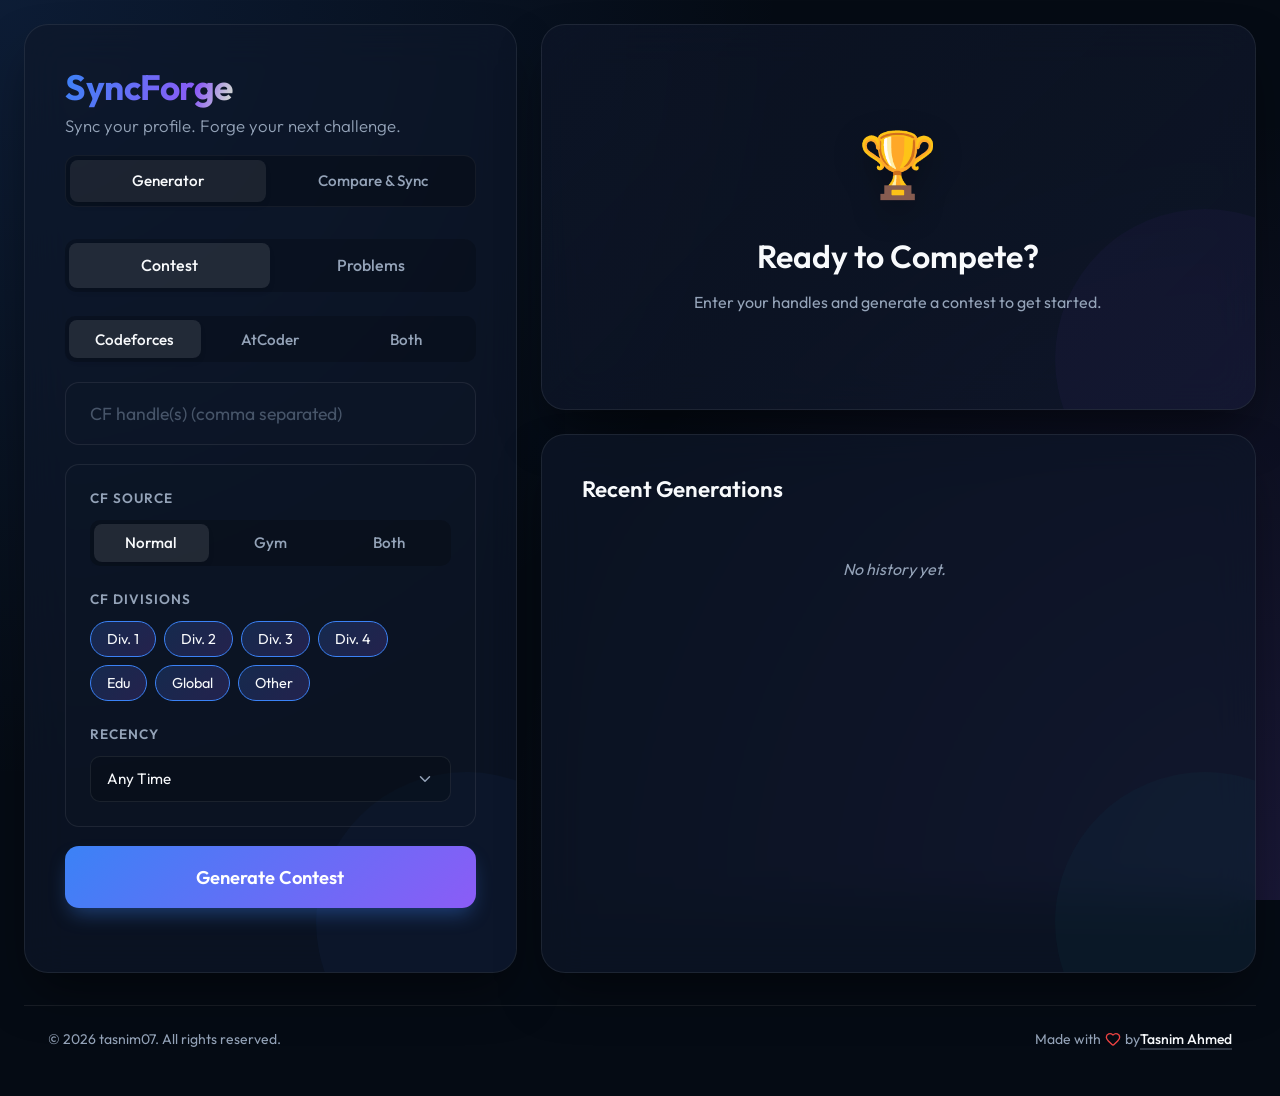
<file: index.html>
<!DOCTYPE html>
<html lang="en">

<head>
    <meta charset="UTF-8">
    <meta name="viewport" content="width=device-width, initial-scale=1.0">
    <title>SyncForge</title>
    <meta name="description" content="Generate a random unsolved Codeforces contest for your handle">
    <link rel="icon" type="image/svg+xml" href="favicon.svg">
    <link href="https://fonts.googleapis.com/css2?family=Outfit:wght@300;400;500;600;700&display=swap" rel="stylesheet">
    <link rel="stylesheet" href="styles.css">
</head>

<body>
    <div class="dashboard-layout">
        <!-- Sidebar Navigation & Filters -->
        <aside class="sidebar glass-panel">
            <header class="sidebar-header">
                <div class="logo-container" style="display: flex; align-items: center; gap: 10px; margin-bottom: 6px;">
                    <h1 style="margin-bottom: 0;">SyncForge</h1>
                </div>
                <p class="subtitle">Sync your profile. Forge your next challenge.</p>
                <div class="nav-menu" style="display: flex; gap: 8px; margin-top: 1.2rem; background: rgba(0,0,0,0.25); padding: 4px; border-radius: 12px; border: 1px solid rgba(255, 255, 255, 0.05);">
                    <a href="index.html" class="nav-link active" style="flex: 1; text-align: center; padding: 0.7rem; border-radius: 8px; font-size: 0.95rem; text-decoration: none; color: var(--text-primary); background: rgba(255,255,255,0.08); font-weight: 500; transition: all 0.3s ease; box-shadow: 0 4px 6px -1px rgba(0, 0, 0, 0.1);">Generator</a>
                    <a href="compare.html" class="nav-link" style="flex: 1; text-align: center; padding: 0.7rem; border-radius: 8px; font-size: 0.95rem; text-decoration: none; color: var(--text-secondary); font-weight: 500; transition: all 0.3s ease;" onmouseover="this.style.color='var(--text-primary)'" onmouseout="this.style.color='var(--text-secondary)'">Compare & Sync</a>
                </div>
            </header>

            <div class="tabs-container">
                <button class="tab-btn active" data-tab="contest">Contest</button>
                <button class="tab-btn" data-tab="problem">Problems</button>
            </div>

            <!-- Contest Tab Content -->
            <div id="contest-tab-content" class="tab-content active">
                <div class="input-group">
                <div class="toggle-group platform-group" id="platform-group">
                    <label class="toggle-btn"><input type="radio" name="platform" value="codeforces" checked>
                        <span>Codeforces</span></label>
                    <label class="toggle-btn"><input type="radio" name="platform" value="atcoder">
                        <span>AtCoder</span></label>
                    <label class="toggle-btn"><input type="radio" name="platform" value="both">
                        <span>Both</span></label>
                </div>

                <input type="text" id="handle-input" class="contest-handle-input" placeholder="CF handle(s) (comma separated)"
                    autocomplete="off" />
                <input type="text" id="handle-input-ac" class="contest-handle-input hidden" placeholder="AtCoder handle(s) (comma separated)"
                    autocomplete="off" />

                <div id="user-profiles-container" class="user-profiles hidden">
                    <!-- Dynamic user profile widgets will be injected here -->
                </div>

                <div class="filters-section">
                    <div id="cf-source-filter" class="filter-row custom-collapse">
                        <span class="filter-label">CF Source</span>
                        <div class="toggle-group" id="source-group">
                            <label class="toggle-btn"><input type="radio" name="source" value="normal" checked>
                                <span>Normal</span></label>
                            <label class="toggle-btn"><input type="radio" name="source" value="gym">
                                <span>Gym</span></label>
                            <label class="toggle-btn"><input type="radio" name="source" value="both">
                                <span>Both</span></label>
                        </div>
                    </div>

                    <div id="division-filters" class="filter-row custom-collapse">
                        <span class="filter-label" id="division-label">CF Divisions</span>

                        <div class="chip-group" id="cf-division-group">
                            <label class="chip"><input type="checkbox" value="div1" checked> <span>Div. 1</span></label>
                            <label class="chip"><input type="checkbox" value="div2" checked> <span>Div. 2</span></label>
                            <label class="chip"><input type="checkbox" value="div3" checked> <span>Div. 3</span></label>
                            <label class="chip"><input type="checkbox" value="div4" checked> <span>Div. 4</span></label>
                            <label class="chip"><input type="checkbox" value="edu" checked> <span>Edu</span></label>
                            <label class="chip"><input type="checkbox" value="global" checked>
                                <span>Global</span></label>
                            <label class="chip"><input type="checkbox" value="other" checked> <span>Other</span></label>
                        </div>

                        <div class="chip-group hidden" id="ac-division-group">
                            <label class="chip"><input type="checkbox" value="abc" checked> <span>Beginner
                                    (ABC)</span></label>
                            <label class="chip"><input type="checkbox" value="arc" checked> <span>Regular
                                    (ARC)</span></label>
                            <label class="chip"><input type="checkbox" value="agc" checked> <span>Grand
                                    (AGC)</span></label>
                            <label class="chip"><input type="checkbox" value="ahc" checked> <span>Heuristic
                                    (AHC)</span></label>
                            <label class="chip"><input type="checkbox" value="other" checked> <span>Other</span></label>
                        </div>
                    </div>

                    <div class="filter-row">
                        <span class="filter-label">Recency</span>
                        <select id="recency-filter" class="custom-select">
                            <option value="all">Any Time</option>
                            <option value="0.5">Past 6 Months</option>
                            <option value="1">Past 1 Year</option>
                            <option value="2">Past 2 Years</option>
                            <option value="3">Past 3 Years</option>
                            <option value="5">Past 5 Years</option>
                            <option value="7">Past 7 Years</option>
                            <option value="10">Past 10 Years</option>
                        </select>
                    </div>
                </div>

                <button id="get-contest-btn" class="generate-btn">Generate Contest</button>
                </div>
            </div>

            <!-- Problem Tab Content -->
            <div id="problem-tab-content" class="tab-content hidden">
                <div class="input-group">
                    <div class="toggle-group platform-group" id="problem-platform-group">
                        <label class="toggle-btn"><input type="radio" name="problem_platform" value="codeforces" checked>
                            <span>Codeforces</span></label>
                        <label class="toggle-btn"><input type="radio" name="problem_platform" value="atcoder">
                            <span>AtCoder</span></label>
                        <label class="toggle-btn"><input type="radio" name="problem_platform" value="both">
                            <span>Both</span></label>
                    </div>

                    <input type="text" id="problem-handle-cf" class="problem-handle-input" placeholder="CF handle(s) (comma separated)" autocomplete="off" />
                    <input type="text" id="problem-handle-ac" class="problem-handle-input hidden" placeholder="AtCoder handle(s) (comma separated)" autocomplete="off" />

                    <div class="filters-section">
                        <div class="filter-row">
                            <span class="filter-label">Number of Problems</span>
                            <input type="number" id="problem-count" class="custom-number-input" value="5" min="1" max="50" />
                        </div>
                        
                        <div id="problem-cf-rating" class="filter-row custom-collapse">
                            <span class="filter-label">CF Rating Range</span>
                            <div class="range-inputs">
                                <input type="number" id="cf-min-rating" class="custom-number-input" placeholder="Min" min="800" step="100" />
                                <span class="range-separator">-</span>
                                <input type="number" id="cf-max-rating" class="custom-number-input" placeholder="Max" min="800" step="100" />
                            </div>
                        </div>

                        <div id="problem-ac-rating" class="filter-row custom-collapse collapsed">
                            <span class="filter-label">AtCoder Difficulty</span>
                            <div class="range-inputs">
                                <input type="number" id="ac-min-difficulty" class="custom-number-input" placeholder="Min" min="100" />
                                <span class="range-separator">-</span>
                                <input type="number" id="ac-max-difficulty" class="custom-number-input" placeholder="Max" min="100" />
                            </div>
                        </div>

                        <div class="filter-row">
                            <span class="filter-label">Recency</span>
                            <select id="problem-recency-filter" class="custom-select">
                                <option value="all">Any Time</option>
                                <option value="0.5">Past 6 Months</option>
                                <option value="1">Past 1 Year</option>
                                <option value="2">Past 2 Years</option>
                                <option value="3">Past 3 Years</option>
                                <option value="5">Past 5 Years</option>
                                <option value="7">Past 7 Years</option>
                                <option value="10">Past 10 Years</option>
                            </select>
                        </div>
                    </div>

                    <button id="get-problems-btn" class="generate-btn">Fetch Problems</button>
                </div>
            </div>

            <div id="loader" class="hidden">
                <div class="spinner"></div>
                <p id="loader-text">Fetching data...</p>
            </div>

            <div id="error-container" class="hidden">
                <p id="error-message"></p>
            </div>
        </aside>

        <!-- Main Content Area -->
        <main class="main-content">
            <!-- Active Result Hero Card -->
            <section class="hero-section glass-panel" id="main-hero-section">
                <div class="empty-state" id="empty-state">
                    <div class="hero-icon">🏆</div>
                    <h2>Ready to Compete?</h2>
                    <p>Enter your handles and generate a contest to get started.</p>
                </div>

                <div id="result-container" class="hidden">
                    <div class="result-header">
                        <div class="badges">
                            <div class="result-badge" id="result-badge">Div. 2</div>
                            <div class="result-badge type-badge" id="type-badge">CF</div>
                        </div>
                        <div class="duration-badge" id="duration-badge">
                            <svg width="20" height="20" viewBox="0 0 24 24" fill="none" stroke="currentColor"
                                stroke-width="2" stroke-linecap="round" stroke-linejoin="round">
                                <circle cx="12" cy="12" r="10"></circle>
                                <polyline points="12 6 12 12 16 14"></polyline>
                            </svg>
                            <span id="contest-duration">2 Hours</span>
                        </div>
                    </div>

                    <h2 id="contest-name">Contest Name</h2>

                    <div class="action-buttons horizontal">
                        <a id="virtual-link" href="#" target="_blank" class="primary-btn">Start Virtual Contest</a>
                        <a id="contest-link" href="#" target="_blank" class="secondary-btn">View Problems</a>
                    </div>
                </div>
            </section>

            <!-- Contest History -->
            <section class="history-section glass-panel" id="main-history-section">
                <div class="history-header">
                    <h3>Recent Generations</h3>
                    <button id="clear-history-btn" class="text-btn hidden">Clear</button>
                </div>
                <div class="history-grid" id="history-grid">
                    <p class="empty-history text-secondary">No history yet in this session.</p>
                </div>
            </section>

            <!-- Problem Results Section -->
            <section class="problems-section glass-panel hidden" id="main-problems-section">
                <div class="history-header">
                    <h3>Fetched Problems</h3>
                </div>
                <div class="empty-state" id="problems-empty-state" style="margin: auto;">
                    <div class="hero-icon">🧩</div>
                    <h2>Find Unsolved Problems</h2>
                    <p>Enter handles and get a curated list of random unsolved problems.</p>
                </div>
                <div id="problems-grid" class="problems-grid">
                </div>
            </section>
        </main>
    </div>

    <footer class="site-footer">
        <div class="footer-content">
            <div class="footer-copyright">
                <p>© 2026 tasnim07. All rights reserved.</p>
            </div>
            <p class="footer-made-with">
                Made with <svg xmlns="http://www.w3.org/2000/svg" viewBox="0 0 24 24" fill="none" stroke="currentColor" stroke-width="2" stroke-linecap="round" stroke-linejoin="round" class="heart-icon" aria-hidden="true"><path d="M2 9.5a5.5 5.5 0 0 1 9.591-3.676.56.56 0 0 0 .818 0A5.49 5.49 0 0 1 22 9.5c0 2.29-1.5 4-3 5.5l-5.492 5.313a2 2 0 0 1-3 .019L5 15c-1.5-1.5-3-3.2-3-5.5"></path></svg> by <a href="https://codeforces.com/profile/tasnim07" target="_blank" class="footer-link">Tasnim Ahmed</a>
            </p>
        </div>
    </footer>

    <script src="script.js"></script>
</body>

</html>
</file>
<file: styles.css>
:root {
    --bg-color: #050b14;
    --card-bg: rgba(15, 23, 42, 0.65);
    --card-border: rgba(255, 255, 255, 0.08);
    --text-primary: #f8fafc;
    --text-secondary: #94a3b8;
    --accent-1: #3b82f6;
    --accent-2: #8b5cf6;
    --error-bg: rgba(239, 68, 68, 0.1);
    --error-border: rgba(239, 68, 68, 0.2);
    --error-text: #f87171;
    --success-bg: linear-gradient(135deg, #10b981, #059669);
    --glass-shadow: 0 25px 50px -12px rgba(0, 0, 0, 0.5);
    --chip-bg: rgba(255, 255, 255, 0.05);
    --chip-hover: rgba(255, 255, 255, 0.1);
}

* {
    box-sizing: border-box;
    margin: 0;
    padding: 0;
}

body {
    font-family: 'Outfit', sans-serif;
    background: var(--bg-color);
    background-image: 
        radial-gradient(circle at 0% 0%, rgba(59, 130, 246, 0.15), transparent 50%),
        radial-gradient(circle at 100% 100%, rgba(139, 92, 246, 0.15), transparent 50%);
    background-attachment: fixed;
    color: var(--text-primary);
    min-height: 100vh;
    padding: 1.5rem;
    overflow-x: hidden;
}

/* Dashboard Layout */
.dashboard-layout {
    display: grid;
    grid-template-columns: 40% 1fr;
    gap: 1.5rem;
    max-width: 1600px;
    margin: 0 auto;
    min-height: calc(100vh - 3rem);
}

@media (max-width: 1024px) {
    .dashboard-layout {
        grid-template-columns: 1fr;
    }
}

/* Glass Panels */
.glass-panel {
    background: var(--card-bg);
    backdrop-filter: blur(20px);
    -webkit-backdrop-filter: blur(20px);
    border: 1px solid var(--card-border);
    border-radius: 24px;
    box-shadow: var(--glass-shadow);
    padding: 2.5rem;
    position: relative;
    overflow: hidden;
    z-index: 1;
}

/* Glass Panel Decorative Circles */
.sidebar.glass-panel::before,
.hero-section.glass-panel::before,
.history-section.glass-panel::before,
.problems-section.glass-panel::before {
    content: '';
    position: absolute;
    bottom: -100px;
    right: -100px;
    width: 300px;
    height: 300px;
    border-radius: 50%;
    opacity: 0.04;
    z-index: -1;
    pointer-events: none;
    transition: all 0.3s ease;
}

.sidebar.glass-panel::before { background: var(--accent-1); }
.hero-section.glass-panel::before { background: var(--accent-2); }
.history-section.glass-panel::before { background: #14b8a6; }
.problems-section.glass-panel::before { background: #10b981; }

.sidebar.glass-panel:hover::before,
.hero-section.glass-panel:hover::before,
.history-section.glass-panel:hover::before,
.problems-section.glass-panel:hover::before {
    transform: scale(1.15);
    opacity: 0.08;
}

/* Sidebar */
.sidebar {
    display: flex;
    flex-direction: column;
    height: 100%;
}

.sidebar-header {
    margin-bottom: 2rem;
}

h1 {
    font-size: 2.2rem;
    font-weight: 700;
    margin-bottom: 0.2rem;
    background: linear-gradient(110deg, var(--accent-1) 0%, var(--accent-2) 40%, rgba(255,255,255,0.8) 50%, var(--accent-2) 60%, var(--accent-1) 100%);
    background-size: 200% auto;
    -webkit-background-clip: text;
    background-clip: text;
    -webkit-text-fill-color: transparent;
    letter-spacing: -0.5px;
    animation: shimmer 12s ease-in-out infinite;
}

@keyframes shimmer {
    0% {
        background-position: -200% center;
    }
    40% {
        background-position: 200% center;
    }
    50% {
        background-position: 200% center;
    }
    90% {
        background-position: -200% center;
    }
    100% {
        background-position: -200% center;
    }
}

.subtitle {
    color: var(--text-secondary);
    font-size: 1.05rem;
    font-weight: 300;
}

/* Tabs */
.tabs-container {
    display: flex;
    background: rgba(0, 0, 0, 0.2);
    border-radius: 12px;
    padding: 4px;
    margin-bottom: 1.5rem;
}

.tab-btn {
    flex: 1;
    background: transparent;
    border: none;
    color: var(--text-secondary);
    padding: 0.8rem;
    font-size: 1rem;
    font-weight: 500;
    font-family: 'Outfit', sans-serif;
    border-radius: 8px;
    cursor: pointer;
    transition: all 0.3s ease;
}

.tab-btn:hover {
    color: var(--text-primary);
}

.tab-btn.active {
    background: rgba(255, 255, 255, 0.1);
    color: var(--text-primary);
    box-shadow: 0 4px 6px -1px rgba(0, 0, 0, 0.1);
}

.tab-content {
    display: none;
    flex-direction: column;
    flex: 1;
}

.tab-content.active {
    display: flex;
    animation: fadeIn 0.4s ease;
}

/* Input & Profiles */
.input-group {
    display: flex;
    flex-direction: column;
    gap: 1.2rem;
    margin-bottom: 1.5rem;
    flex: 1;
}

input[type="text"], input[type="number"].custom-number-input {
    width: 100%;
    padding: 1.2rem 1.5rem;
    border-radius: 14px;
    border: 1px solid var(--card-border);
    background: rgba(15, 23, 42, 0.4);
    color: var(--text-primary);
    font-family: 'Outfit', sans-serif;
    font-size: 1.1rem;
    outline: none;
    transition: all 0.3s ease;
}

input[type="text"]::placeholder, input[type="number"].custom-number-input::placeholder {
    color: #475569;
}

input[type="text"]:focus, input[type="number"].custom-number-input:focus {
    border-color: var(--accent-1);
    box-shadow: 0 0 0 4px rgba(59, 130, 246, 0.15);
    background: rgba(15, 23, 42, 0.6);
}

.range-inputs {
    display: flex;
    align-items: center;
    gap: 0.5rem;
}

.range-inputs input {
    padding: 0.8rem 1rem;
    font-size: 0.95rem;
    text-align: center;
}

.range-separator {
    color: var(--text-secondary);
    font-weight: bold;
}

.user-profiles {
    display: flex;
    flex-direction: column;
    gap: 0.8rem;
    animation: fadeIn 0.4s ease;
}

.user-profile-card {
    display: flex;
    align-items: center;
    gap: 1rem;
    padding: 0.8rem 1rem;
    background: rgba(0, 0, 0, 0.2);
    border: 1px solid rgba(255, 255, 255, 0.05);
    border-radius: 12px;
}

.user-avatar {
    width: 40px;
    height: 40px;
    border-radius: 50%;
    object-fit: cover;
    border: 2px solid var(--card-border);
}

.user-info {
    display: flex;
    flex-direction: column;
}

.user-handle {
    font-weight: 600;
    font-size: 1rem;
}

.user-rating {
    font-size: 0.85rem;
    color: var(--text-secondary);
    text-transform: capitalize;
}

/* Filters */
.filters-section {
    background: rgba(15, 23, 42, 0.3);
    border: 1px solid var(--card-border);
    border-radius: 14px;
    padding: 1.5rem;
    display: flex;
    flex-direction: column;
    gap: 1.5rem;
}

.filter-row {
    display: flex;
    flex-direction: column;
    gap: 0.8rem;
}

.filter-label {
    font-size: 0.85rem;
    color: var(--text-secondary);
    text-transform: uppercase;
    letter-spacing: 1px;
    font-weight: 600;
}

.toggle-group {
    display: flex;
    background: rgba(0, 0, 0, 0.2);
    border-radius: 10px;
    padding: 4px;
    gap: 4px;
}

.toggle-btn {
    flex: 1;
    cursor: pointer;
    position: relative;
}

.toggle-btn input { display: none; }

.toggle-btn span {
    display: block;
    text-align: center;
    padding: 0.6rem;
    border-radius: 8px;
    font-size: 0.95rem;
    color: var(--text-secondary);
    transition: all 0.3s ease;
    font-weight: 500;
}

.toggle-btn input:checked + span {
    background: rgba(255, 255, 255, 0.1);
    color: var(--text-primary);
    box-shadow: 0 4px 6px -1px rgba(0, 0, 0, 0.1);
}

.chip-group {
    display: flex;
    flex-wrap: wrap;
    gap: 8px;
}

.chip { cursor: pointer; }
.chip input { display: none; }
.chip span {
    display: inline-block;
    padding: 0.5rem 1rem;
    border-radius: 20px;
    background: var(--chip-bg);
    border: 1px solid var(--card-border);
    color: var(--text-secondary);
    font-size: 0.9rem;
    transition: all 0.2s ease;
}

.chip:hover span { background: var(--chip-hover); }
.chip input:checked + span {
    background: linear-gradient(135deg, rgba(59, 130, 246, 0.2), rgba(139, 92, 246, 0.2));
    border-color: var(--accent-1);
    color: var(--text-primary);
}

.custom-collapse {
    transition: max-height 0.3s ease, opacity 0.3s ease, margin 0.3s ease;
    max-height: 500px;
    opacity: 1;
    overflow: hidden;
}

.custom-collapse.collapsed {
    max-height: 0;
    opacity: 0;
    margin: 0;
}

/* Custom Select */
.custom-select {
    width: 100%;
    padding: 0.8rem 1rem;
    border-radius: 10px;
    border: 1px solid var(--card-border);
    background: rgba(0, 0, 0, 0.2);
    color: var(--text-primary);
    font-family: inherit;
    font-size: 0.95rem;
    outline: none;
    cursor: pointer;
    appearance: none;
    background-image: url("data:image/svg+xml;charset=UTF-8,%3csvg xmlns='http://www.w3.org/2000/svg' viewBox='0 0 24 24' fill='none' stroke='%2394a3b8' stroke-width='2' stroke-linecap='round' stroke-linejoin='round'%3e%3cpolyline points='6 9 12 15 18 9'%3e%3c/polyline%3e%3c/svg%3e");
    background-repeat: no-repeat;
    background-position: right 1rem center;
    background-size: 1.2em;
}

.custom-select:focus {
    border-color: var(--accent-1);
    background: rgba(0, 0, 0, 0.3);
}

.custom-select option {
    background: var(--bg-color);
    color: var(--text-primary);
}

/* Generate Button */
button.generate-btn {
    padding: 1.2rem 1.5rem;
    border-radius: 14px;
    border: none;
    background: linear-gradient(135deg, var(--accent-1), var(--accent-2));
    color: white;
    font-family: 'Outfit', sans-serif;
    font-size: 1.15rem;
    font-weight: 600;
    cursor: pointer;
    transition: all 0.3s ease;
    box-shadow: 0 10px 20px -5px rgba(59, 130, 246, 0.4);
    margin-top: auto;
    width: 100%;
}

button.generate-btn:hover {
    transform: translateY(-2px);
    box-shadow: 0 15px 25px -5px rgba(59, 130, 246, 0.5);
    filter: brightness(1.1);
}

button.generate-btn:active { transform: translateY(1px); }
button.generate-btn:disabled {
    opacity: 0.6;
    cursor: not-allowed;
    transform: none;
    filter: grayscale(0.5);
    box-shadow: none;
}

/* Main Content Area */
.main-content {
    display: flex;
    flex-direction: column;
    gap: 1.5rem;
}

/* Hero Section */
.hero-section {
    flex: 1;
    display: flex;
    flex-direction: column;
    justify-content: center;
    background: linear-gradient(135deg, rgba(15, 23, 42, 0.6), rgba(15, 23, 42, 0.8));
}

.empty-state {
    text-align: center;
    color: var(--text-secondary);
    display: flex;
    flex-direction: column;
    align-items: center;
    gap: 1rem;
    animation: fadeIn 0.4s ease;
}

.hero-icon {
    font-size: 4rem;
    margin-bottom: 1rem;
    filter: drop-shadow(0 10px 15px rgba(0,0,0,0.3));
}

.empty-state h2 {
    color: var(--text-primary);
    font-size: 2rem;
    font-weight: 600;
}

#result-container {
    animation: slideUp 0.6s cubic-bezier(0.16, 1, 0.3, 1);
    height: 100%;
    display: flex;
    flex-direction: column;
    justify-content: center;
}

.result-header {
    display: flex;
    justify-content: space-between;
    align-items: flex-start;
    margin-bottom: 1.5rem;
}

.badges {
    display: flex;
    gap: 0.8rem;
}

.result-badge {
    display: inline-block;
    padding: 0.4rem 1.2rem;
    background: rgba(139, 92, 246, 0.2);
    color: #c4b5fd;
    border-radius: 12px;
    font-size: 0.9rem;
    font-weight: 600;
    text-transform: uppercase;
    letter-spacing: 1px;
    border: 1px solid rgba(139, 92, 246, 0.3);
}

.type-badge {
    background: rgba(59, 130, 246, 0.2);
    color: #93c5fd;
    border-color: rgba(59, 130, 246, 0.3);
}

.type-codeforces {
    background: rgba(59, 130, 246, 0.2);
    color: #93c5fd;
    border-color: rgba(59, 130, 246, 0.3);
}

.type-atcoder {
    background: rgba(255, 255, 255, 0.1);
    color: #f8fafc;
    border-color: rgba(255, 255, 255, 0.2);
}

.duration-badge {
    display: flex;
    align-items: center;
    gap: 0.5rem;
    color: var(--text-secondary);
    background: rgba(0, 0, 0, 0.3);
    padding: 0.5rem 1rem;
    border-radius: 12px;
    font-weight: 500;
    border: 1px solid rgba(255,255,255,0.05);
}

#contest-name {
    font-size: 2.5rem;
    font-weight: 700;
    margin-bottom: 2.5rem;
    line-height: 1.2;
    color: #fff;
    text-shadow: 0 10px 30px rgba(0,0,0,0.5);
}

.action-buttons.horizontal {
    display: flex;
    gap: 1.5rem;
    margin-top: auto;
}

.primary-btn, .secondary-btn {
    flex: 1;
    display: inline-flex;
    justify-content: center;
    align-items: center;
    padding: 1.2rem;
    border-radius: 16px;
    text-decoration: none;
    font-weight: 600;
    font-size: 1.15rem;
    transition: all 0.3s cubic-bezier(0.4, 0, 0.2, 1);
}

.primary-btn {
    background: var(--success-bg);
    color: white;
    box-shadow: 0 10px 15px -3px rgba(16, 185, 129, 0.3);
}

.primary-btn:hover {
    transform: translateY(-4px);
    box-shadow: 0 20px 25px -5px rgba(16, 185, 129, 0.4);
    filter: brightness(1.1);
}

.secondary-btn {
    background: rgba(255, 255, 255, 0.03);
    border: 1px solid var(--card-border);
    color: var(--text-primary);
}

.secondary-btn:hover {
    background: rgba(255, 255, 255, 0.08);
    border-color: rgba(255, 255, 255, 0.2);
    transform: translateY(-4px);
}

/* History Section */
.history-section {
    flex: 1.5;
    display: flex;
    flex-direction: column;
    min-height: 280px;
}

.history-header {
    display: flex;
    justify-content: space-between;
    align-items: center;
    margin-bottom: 1.5rem;
}

.history-header h3 {
    font-size: 1.4rem;
    font-weight: 600;
}

.text-btn {
    background: none;
    border: none;
    color: var(--text-secondary);
    font-family: inherit;
    font-size: 0.9rem;
    cursor: pointer;
    transition: color 0.2s;
}

.text-btn:hover {
    color: var(--text-primary);
}

.history-grid {
    display: grid;
    grid-template-columns: repeat(auto-fill, minmax(280px, 1fr));
    gap: 1.2rem;
    overflow-y: auto;
    padding-right: 0.5rem;
}

.empty-history {
    grid-column: 1 / -1;
    text-align: center;
    font-style: italic;
    padding: 2rem;
}

.history-card {
    background: rgba(0, 0, 0, 0.2);
    border: 1px solid var(--card-border);
    border-radius: 16px;
    padding: 1.2rem;
    transition: all 0.3s ease;
    cursor: pointer;
    display: flex;
    flex-direction: column;
    gap: 0.8rem;
    text-align: left;
    position: relative;
    overflow: hidden;
    z-index: 1;
}

.history-card::before {
    content: '';
    position: absolute;
    bottom: -30px;
    right: -30px;
    width: 100px;
    height: 100px;
    border-radius: 50%;
    opacity: 0.08;
    z-index: -1;
    pointer-events: none;
    transition: all 0.3s ease;
}

.history-card:nth-child(4n+1)::before { background: #3b82f6; }
.history-card:nth-child(4n+2)::before { background: #14b8a6; }
.history-card:nth-child(4n+3)::before { background: #8b5cf6; }
.history-card:nth-child(4n+4)::before { background: #10b981; }

.history-card:hover {
    transform: translateY(-3px);
    background: rgba(0, 0, 0, 0.3);
    border-color: rgba(255, 255, 255, 0.15);
    box-shadow: 0 10px 20px -5px rgba(0,0,0,0.3);
}

.history-card:hover::before {
    transform: scale(1.2);
    opacity: 0.15;
}

.history-card-header {
    display: flex;
    justify-content: space-between;
    align-items: center;
}

.history-card h4 {
    font-size: 1.05rem;
    font-weight: 600;
    line-height: 1.3;
    display: -webkit-box;
    -webkit-line-clamp: 2;
    line-clamp: 2;
    -webkit-box-orient: vertical;
    overflow: hidden;
}

.history-type {
    font-size: 0.75rem;
    padding: 0.2rem 0.6rem;
    border-radius: 8px;
    background: rgba(139, 92, 246, 0.15);
    color: #c4b5fd;
    font-weight: 600;
}

.text-secondary {
    color: var(--text-secondary);
}

/* Problems Section */
.problems-section {
    flex: 1;
    display: flex;
    flex-direction: column;
}

.problems-grid {
    display: grid;
    grid-template-columns: repeat(auto-fill, minmax(280px, 1fr));
    gap: 1.2rem;
    overflow-y: auto;
    padding-right: 0.5rem;
}

.problem-card {
    background: rgba(0, 0, 0, 0.2);
    border: 1px solid var(--card-border);
    border-radius: 16px;
    padding: 1.5rem;
    transition: all 0.3s ease;
    display: flex;
    flex-direction: column;
    gap: 1rem;
    animation: slideUp 0.4s ease;
    position: relative;
    overflow: hidden;
    z-index: 1;
}

.problem-card::before {
    content: '';
    position: absolute;
    bottom: -40px;
    right: -40px;
    width: 120px;
    height: 120px;
    border-radius: 50%;
    opacity: 0.08;
    z-index: -1;
    pointer-events: none;
    transition: all 0.3s ease;
}

.problem-card:nth-child(4n+1)::before { background: #3b82f6; }
.problem-card:nth-child(4n+2)::before { background: #14b8a6; }
.problem-card:nth-child(4n+3)::before { background: #8b5cf6; }
.problem-card:nth-child(4n+4)::before { background: #10b981; }

.problem-card:hover {
    transform: translateY(-3px);
    background: rgba(0, 0, 0, 0.3);
    border-color: rgba(255, 255, 255, 0.15);
    box-shadow: 0 10px 20px -5px rgba(0,0,0,0.3);
}

.problem-card:hover::before {
    transform: scale(1.2);
    opacity: 0.15;
}

.problem-header {
    display: flex;
    justify-content: space-between;
    align-items: center;
}

.problem-id {
    color: var(--text-secondary);
    font-size: 0.85rem;
    font-family: monospace;
    background: rgba(255,255,255,0.05);
    padding: 0.2rem 0.5rem;
    border-radius: 4px;
}

.problem-name {
    font-size: 1.15rem;
    font-weight: 600;
    line-height: 1.3;
    display: -webkit-box;
    -webkit-line-clamp: 2;
    line-clamp: 2;
    -webkit-box-orient: vertical;
    overflow: hidden;
}

.problem-rating {
    font-size: 0.9rem;
    font-weight: 600;
    display: inline-flex;
    align-items: center;
    gap: 0.3rem;
}

.rating-icon {
    font-size: 1.1rem;
}

.problem-footer {
    margin-top: auto;
    display: flex;
    justify-content: flex-end;
}

.problem-solve-btn {
    background: var(--success-bg);
    color: white;
    text-decoration: none;
    padding: 0.6rem 1.2rem;
    border-radius: 10px;
    font-size: 0.9rem;
    font-weight: 600;
    transition: all 0.2s ease;
    display: inline-flex;
    align-items: center;
    gap: 0.5rem;
}

.problem-solve-btn:hover {
    filter: brightness(1.1);
    transform: translateY(-2px);
}

/* Loader & Error */
.hidden { display: none !important; }

#loader {
    display: flex;
    flex-direction: column;
    align-items: center;
    gap: 1.2rem;
    margin-top: 2rem;
    color: var(--text-secondary);
    animation: fadeIn 0.4s ease;
}

.spinner {
    width: 44px;
    height: 44px;
    border: 4px solid rgba(255, 255, 255, 0.05);
    border-left-color: var(--accent-1);
    border-top-color: var(--accent-2);
    border-radius: 50%;
    animation: spin 1s cubic-bezier(0.68, -0.55, 0.265, 1.55) infinite;
}

#error-container {
    margin-top: 1.5rem;
    padding: 1.2rem;
    background: var(--error-bg);
    border: 1px solid var(--error-border);
    border-radius: 12px;
    color: var(--error-text);
    font-size: 1.05rem;
    animation: shake 0.5s cubic-bezier(.36,.07,.19,.97) both;
}

@keyframes spin { 100% { transform: rotate(360deg); } }
@keyframes fadeIn { from { opacity: 0; } to { opacity: 1; } }
@keyframes slideUp { from { opacity: 0; transform: translateY(20px); } to { opacity: 1; transform: translateY(0); } }
@keyframes shake {
    10%, 90% { transform: translate3d(-1px, 0, 0); }
    20%, 80% { transform: translate3d(2px, 0, 0); }
    30%, 50%, 70% { transform: translate3d(-4px, 0, 0); }
    40%, 60% { transform: translate3d(4px, 0, 0); }
}

/* Custom Scrollbar */
::-webkit-scrollbar {
    width: 6px;
    height: 6px;
}
::-webkit-scrollbar-track {
    background: rgba(0, 0, 0, 0.1);
    border-radius: 4px;
}
::-webkit-scrollbar-thumb {
    background: rgba(255, 255, 255, 0.1);
    border-radius: 4px;
}
::-webkit-scrollbar-thumb:hover {
    background: rgba(255, 255, 255, 0.2);
}

/* Footer */
.site-footer {
    border-top: 1px solid var(--card-border);
    padding: 1.5rem 0;
    margin-top: 2rem;
    width: 100%;
}

.footer-content {
    display: flex;
    flex-direction: column;
    align-items: center;
    justify-content: space-between;
    max-width: 1600px;
    margin: 0 auto;
    padding: 0 1.5rem;
}

@media (min-width: 768px) {
    .footer-content {
        flex-direction: row;
    }
}

.footer-copyright, .footer-made-with {
    font-size: 0.875rem;
    color: var(--text-secondary);
}

.footer-copyright {
    margin-bottom: 1rem;
}

@media (min-width: 768px) {
    .footer-copyright {
        margin-bottom: 0;
    }
}

.footer-made-with {
    display: flex;
    align-items: center;
}

.heart-icon {
    margin: 0 0.25rem;
    width: 1rem;
    height: 1rem;
    color: #ef4444;
}

.footer-link {
    color: var(--text-primary);
    text-decoration: none;
    position: relative;
    font-weight: 500;
    transition: color 0.3s ease;
}

.footer-link:hover {
    color: #ef4444;
}

.footer-link::after {
    content: '';
    position: absolute;
    bottom: -2px;
    left: 0;
    width: 100%;
    height: 1.5px;
    background-color: var(--text-secondary);
    opacity: 0.3;
    z-index: 1;
}

.footer-link::before {
    content: '';
    position: absolute;
    bottom: -2px;
    left: 0;
    width: 0%;
    height: 1.5px;
    background-color: #ef4444;
    z-index: 2;
    transition: width 0.3s cubic-bezier(0.4, 0, 0.2, 1);
}

.footer-link:hover::before {
    width: 100%;
}
</file>
